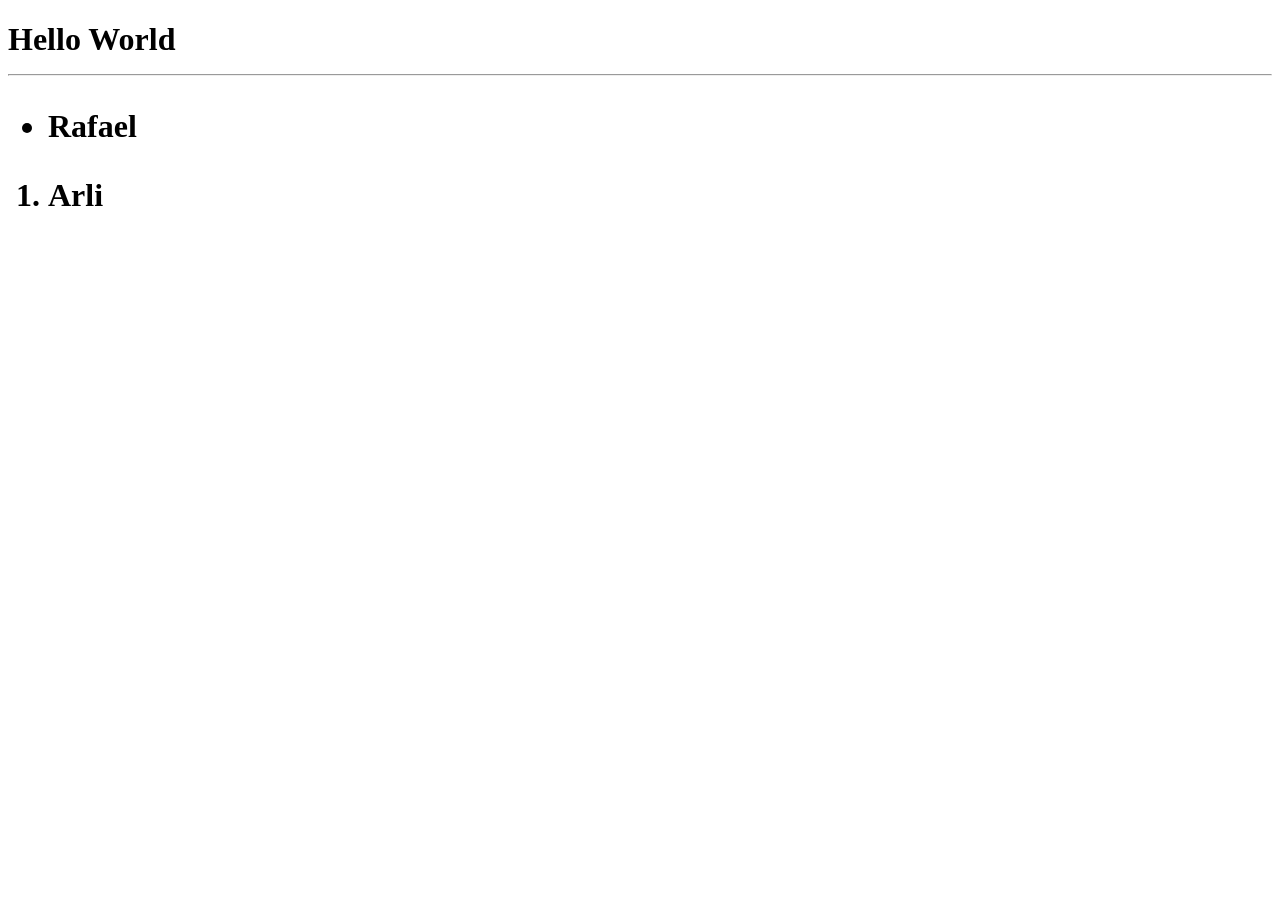
<file: index.html>
<!DOCTYPE html>
<html lang="en">
<head>
    <meta charset="UTF-8">
    <meta name="viewport" content="width=device-width, initial-scale=1.0">
    <title>Pertemuan 1</title>
</head>
<body>
    <h1>Hello World
    <br>
    <hr>
    <ul>
        <li>
        Rafael
        </li>
    </ul>

     <ol>
        <li>Arli</li>
    </ol>
    </h1>
</body>
</html>
</file>
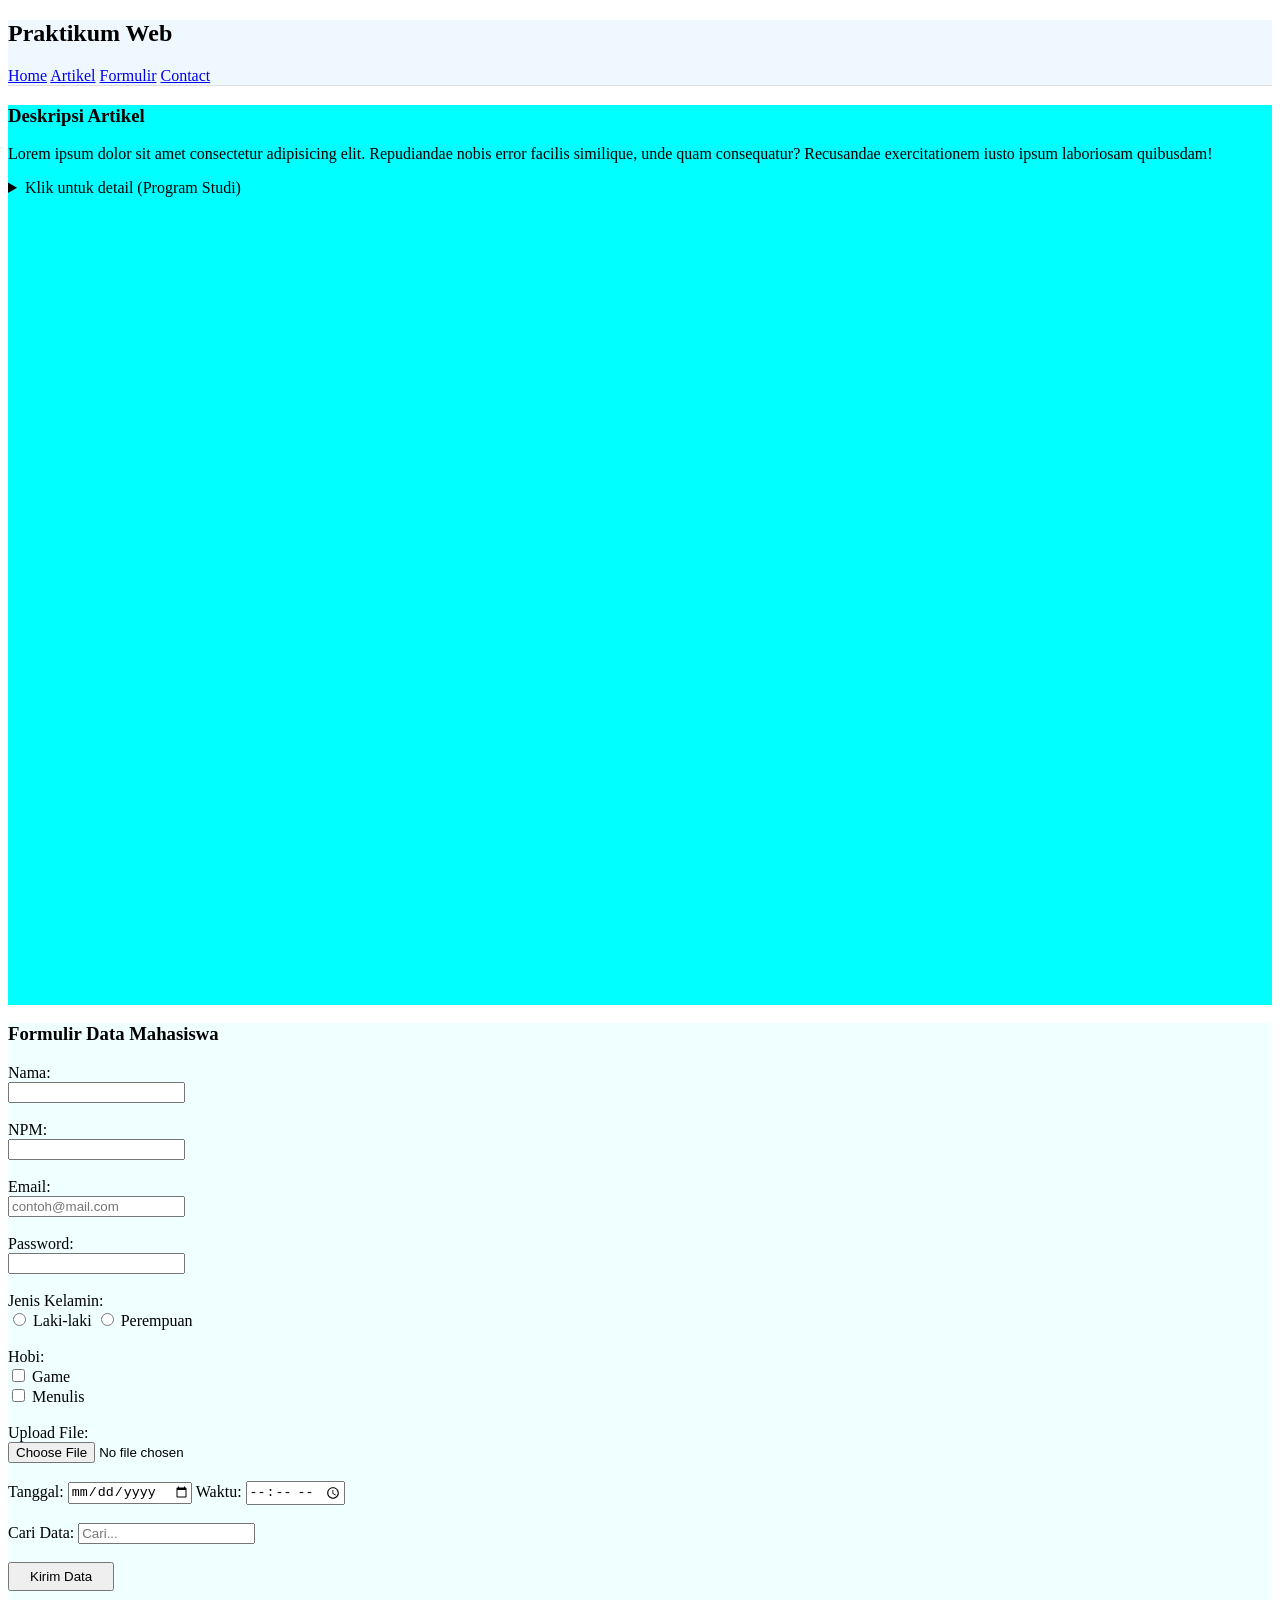
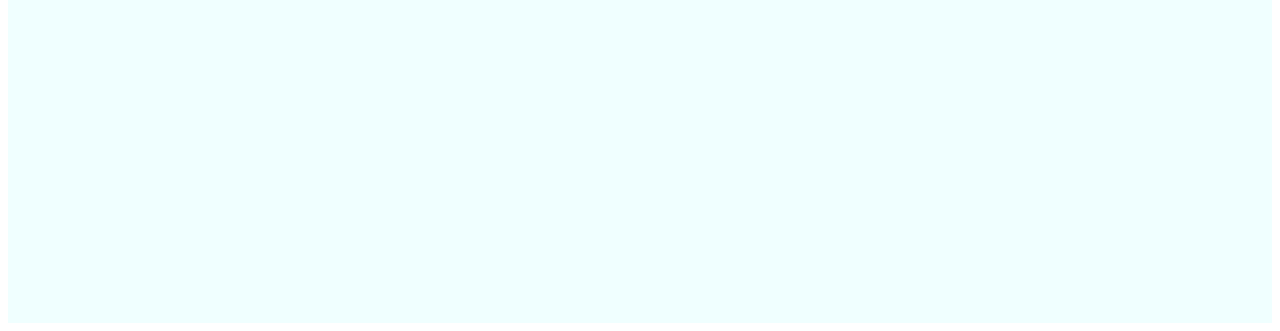
<file: PemWebpert3.html>
<!DOCTYPE html>
<html lang="id">
<head>
    <meta charset="UTF-8">
    <meta name="viewport" content="width=device-width, initial-scale=1.0">
    <title>Praktikum Pertemuan 3</title>
</head>
<body>

    <header style="background-color: aliceblue; border-bottom: 1px solid #ddd;"> 
        <h2>Praktikum Web</h2>
        <nav>
            <a href="Prak2Web.html">Home</a>
            <a href="#section1">Artikel</a>
            <a href="#section2">Formulir</a>
            <a href="#">Contact</a>
        </nav>
    </header>

    <section id="section1" style="background-color: aqua; min-height: 100vh;">
        <article>   
            <h3>Deskripsi Artikel</h3>
            <p>
                Lorem ipsum dolor sit amet consectetur adipisicing elit. 
                Repudiandae nobis error facilis similique, unde quam consequatur? 
                Recusandae exercitationem iusto ipsum laboriosam quibusdam!
            </p>
        </article>

        <aside> 
            <details>
                <summary>Klik untuk detail (Program Studi)</summary>
                <ul>   
                    <li>Ilmu Komputer</li>
                    <li>Sistem Informasi</li>
                </ul>
            </details>
        </aside>
    </section>

    <section id="section2" style="background-color: azure; min-height: 100vh;"> 
        <h3>Formulir Data Mahasiswa</h3>
        
        <form action="#" method="get" target="_blank">
            <label for="username">Nama:</label><br>
            <input type="text" id="username" name="Username" required>
            <br><br>

            <label for="npm">NPM:</label><br>
            <input type="text" id="npm" name="npm">
            <br><br>

            <label for="email">Email:</label><br>
            <input type="email" name="email" id="email" placeholder="contoh@mail.com">
            <br><br>

            <label for="password">Password:</label><br>
            <input type="password" name="password" id="password">
            <br><br>

            <label>Jenis Kelamin:</label><br>
            <input type="radio" name="jk" id="lk" value="Laki-laki">
            <label for="lk">Laki-laki</label>
            <input type="radio" name="jk" id="pr" value="Perempuan">
            <label for="pr">Perempuan</label>
            <br><br>

            <label>Hobi:</label><br>
            <input type="checkbox" name="hobi[]" id="game" value="Game">
            <label for="game">Game</label><br>
            <input type="checkbox" name="hobi[]" id="menulis" value="Menulis">
            <label for="menulis">Menulis</label>
            <br><br>

            <label for="upload">Upload File:</label><br>
            <input type="file" name="upload" id="upload">
            <br><br>

            <label for="tanggal">Tanggal:</label>
            <input type="date" name="tanggal" id="tanggal">
            
            <label for="waktu">Waktu:</label>
            <input type="time" name="waktu" id="waktu">
            <br><br>

            <input type="hidden" name="role" value="Mahasiswa">
            <input type="hidden" name="jurusan" value="Ilmu Komputer">

            <label for="search">Cari Data:</label>
            <input type="search" id="search" name="search" placeholder="Cari...">
            <br><br>

            <button type="submit" style="padding: 5px 20px; cursor: pointer;">Kirim Data</button>
        </form>
    </section>

</body>
</html>
</file>
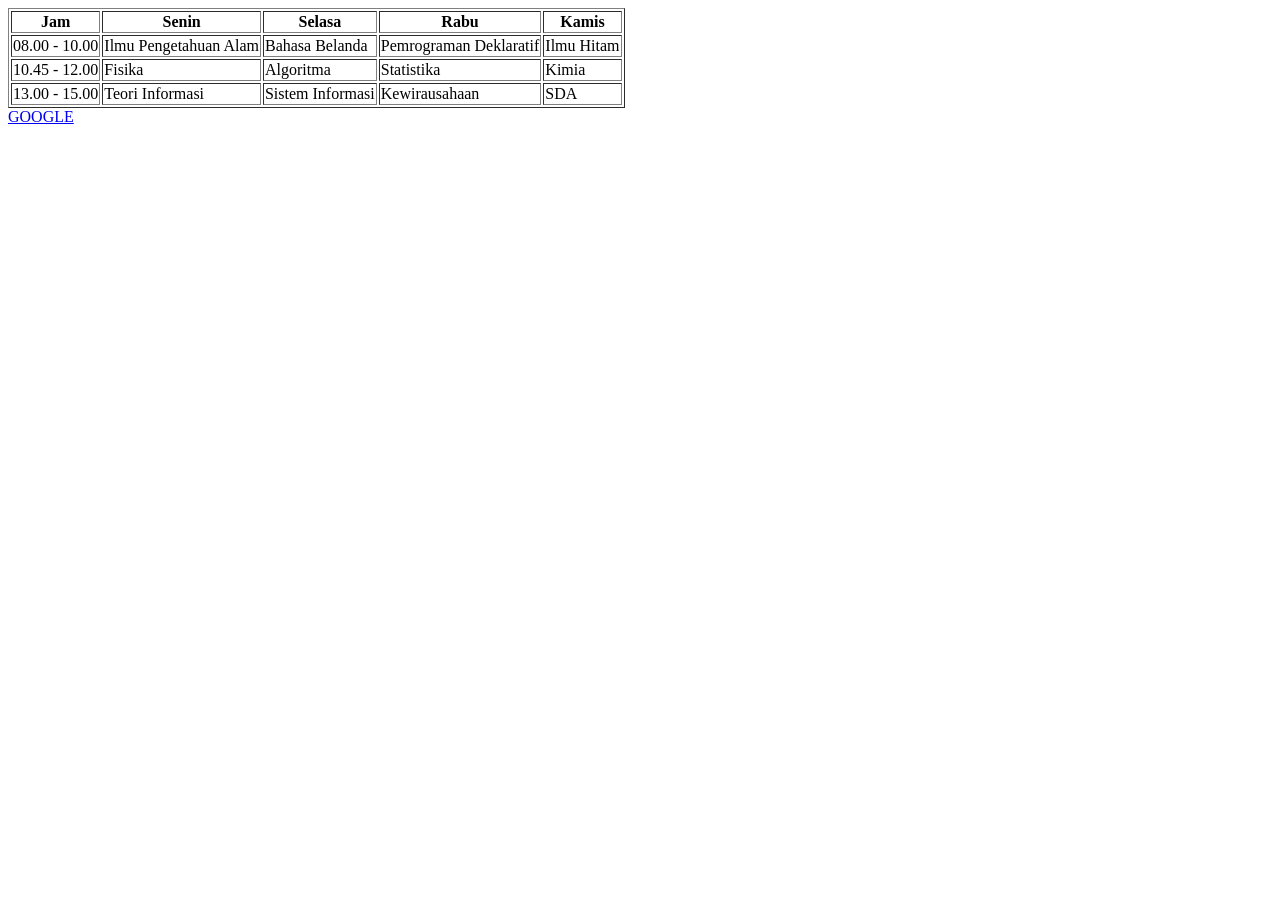
<file: pert2.html>
<!DOCTYPE html>
<html lang="en">
<head>
    <meta charset="UTF-8">
    <meta name="viewport" content="width=device-width, initial-scale=1.0">
    <title>Jadwal Kuliah</title>
</head>
<body>
    <table border="1">
        <tr>
            <th>Jam</th>
            <th>Senin</th>
            <th>Selasa</th>
            <th>Rabu</th>
            <th>Kamis</th>
        </tr>
        <tr>
            <td>08.00 - 10.00</td>
            <td>Ilmu Pengetahuan Alam</td>
            <td>Bahasa Belanda</td>
            <td>Pemrograman Deklaratif</td>
            <td>Ilmu Hitam</td>
        </tr>
        <tr>
            <td>10.45 - 12.00</td>
            <td>Fisika</td>
            <td>Algoritma</td>
            <td>Statistika</td>
            <td>Kimia</td>
        </tr>
        <tr>
            <td>13.00 - 15.00</td>
            <td>Teori Informasi</td>
            <td>Sistem Informasi</td>
            <td>Kewirausahaan</td>
            <td>SDA</td>
        </tr>
    </table>
    <a href="https://www.google.com">GOOGLE</a>
</body>
</html>
</file>
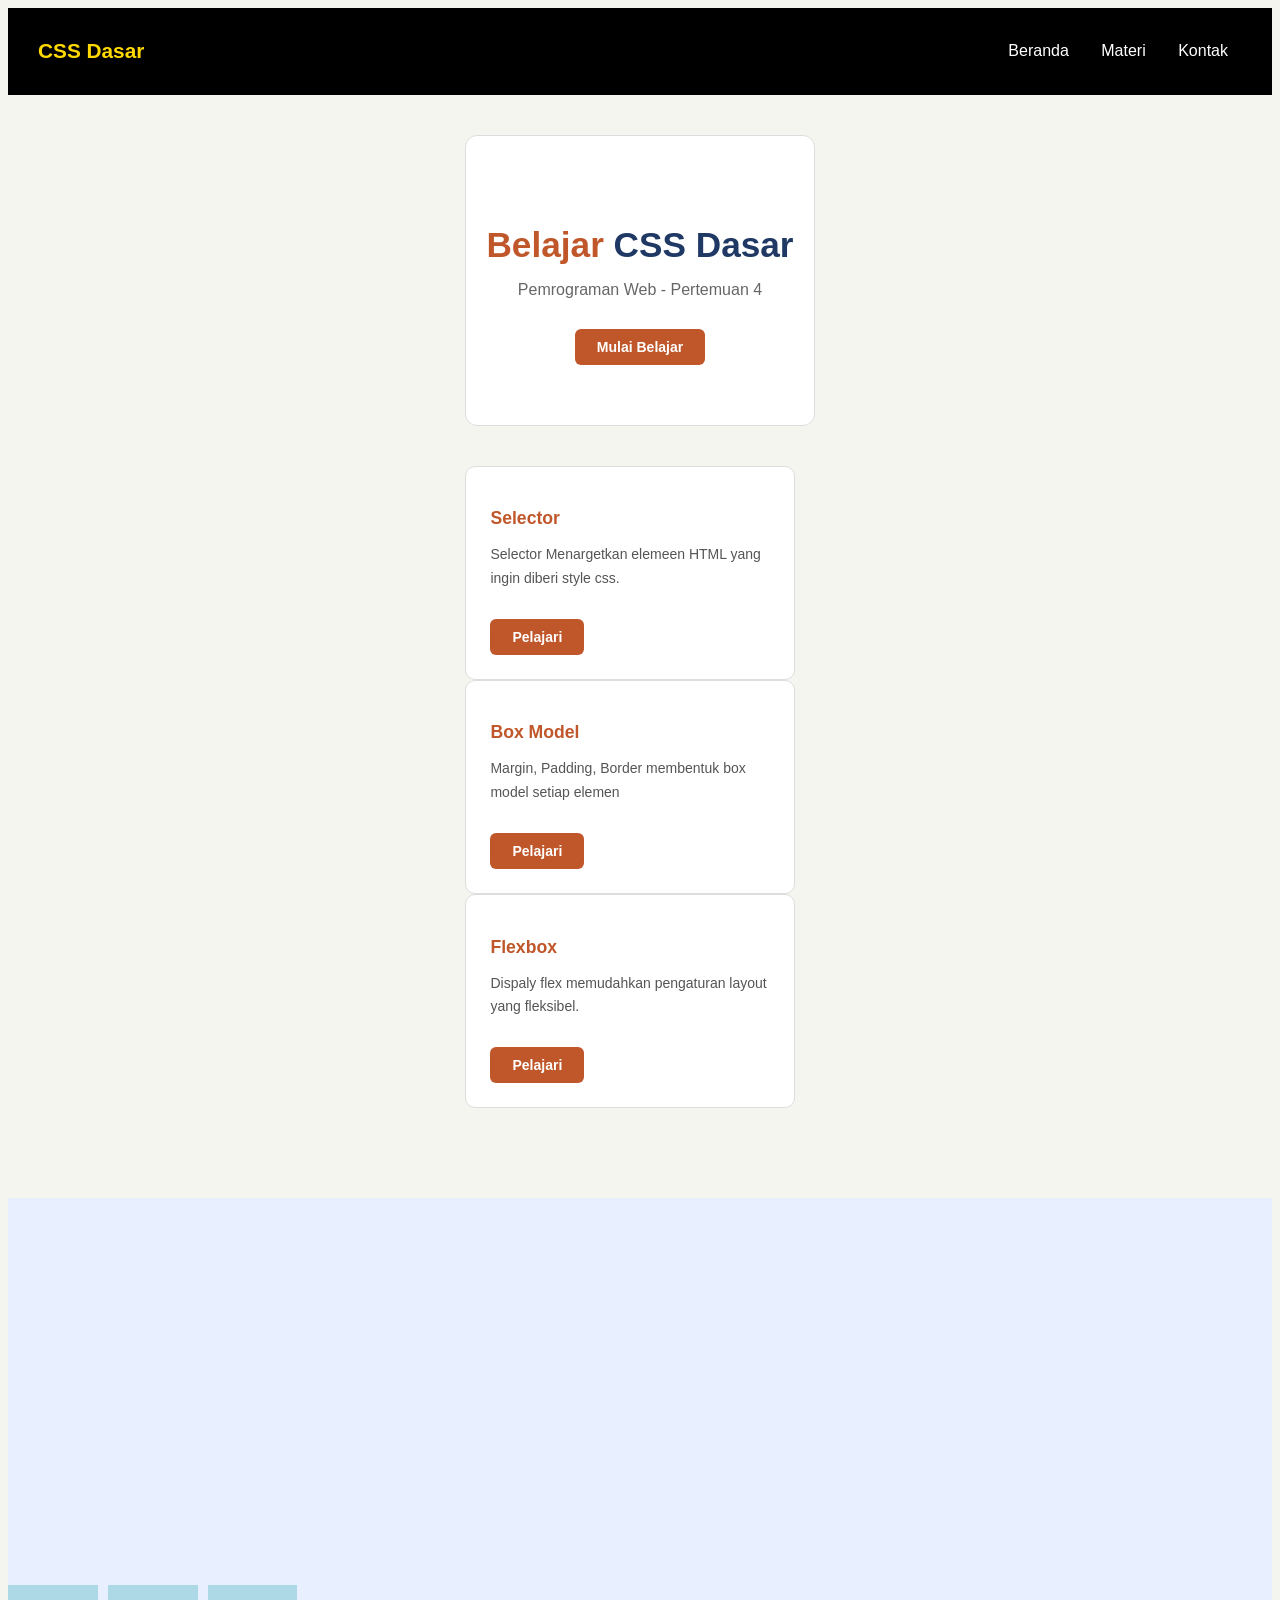
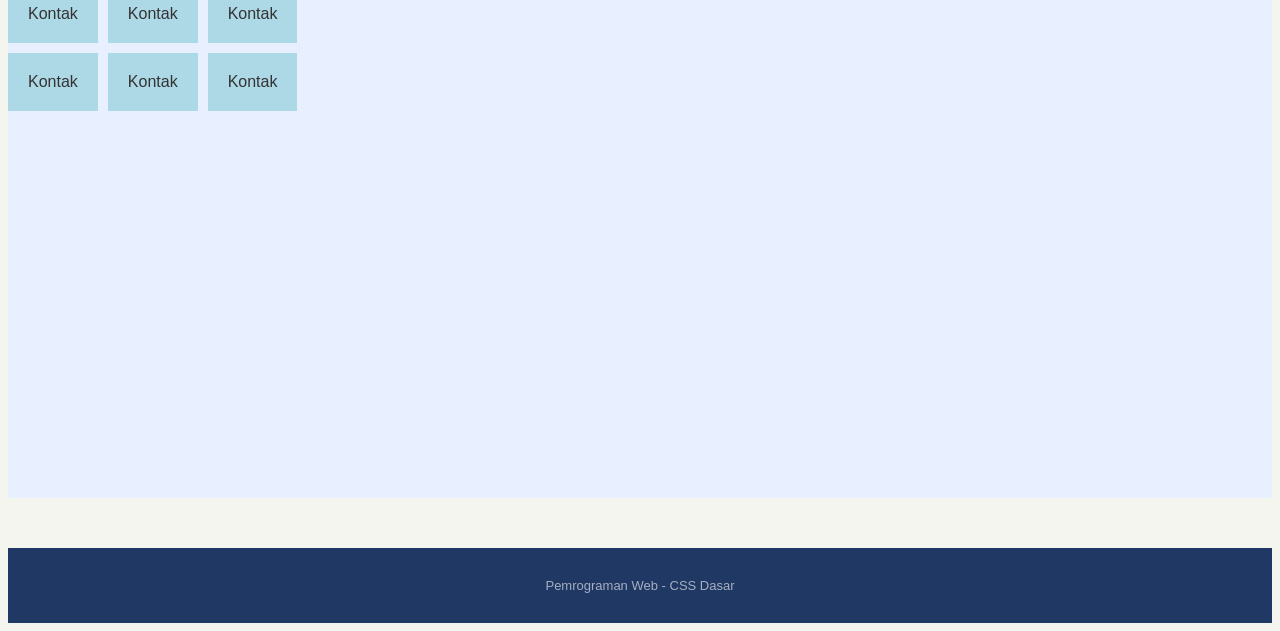
<file: pert4/pert4.html>
<!DOCTYPE html>
<html lang="en">
<head>
    <meta charset="UTF-8">
    <meta name="viewport" content="width=device-width, initial-scale=1.0">
    <title>Pertemuan 4</title>
    <link rel="stylesheet" href="style.css">
</head>
<body>
    
    <nav id="navbar">
        <h1>CSS Dasar</h1>
        <div>
            <a href="#beranda">Beranda</a>
            <a href="#materi">Materi</a>
            <a href="#kontak">Kontak</a>
        </div>
    </nav>
    
    <section id="beranda" class="section">
        <div class="container">
            <div class="hero">
                <h2>
                    <span>Belajar</span> CSS Dasar
                </h2>
                <p>Pemrograman Web - Pertemuan 4</p>
                <button class="tombol">Mulai Belajar</button>
            </div>

            <div id="kartu-grid">
                <div class="kartu">
                    <h3>Selector</h3>
                    <p>Selector Menargetkan elemeen HTML yang ingin diberi style css.</p>
                    <button class="tombol">Pelajari</button>
                </div>

                <div class="kartu">
                    <h3>Box Model</h3>
                    <p>Margin, Padding, Border membentuk box model setiap elemen</p>
                    <button class="tombol">Pelajari</button>
                </div>

                <div class="kartu">
                    <h3>Flexbox</h3>
                    <p>Dispaly flex memudahkan pengaturan layout yang fleksibel.</p>
                    <button class="tombol">Pelajari</button>
                </div>
            </div>
        </div>
    </section>

    <section id="materi" class="section">
        <div class="grid">
            <div>Kontak</div>
            <div>Kontak</div>
            <div>Kontak</div>
            <div>Kontak</div>
            <div>Kontak</div>
            <div>Kontak</div>
        </div>
    </section>

    <footer>
        Pemrograman Web - CSS Dasar
    </footer>
</body>
</html>
</file>
<file: pert4/style.css>
/* ===== BODY ===== */
body {
  font-family: Arial, sans-serif;
  font-size: 16px;
  background-color: #f5f5f0;
  color: #333;
}

/* ===== NAVBAR ===== */
#navbar {
  display: flex;
  justify-content: space-between;
  align-items: center;
  background-color: #000000;
  padding: 14px 30px;
  position: sticky;
  top: 0;
}

#navbar h1 {
  color: rgb(255, 217, 0);
  font-size: 1.3rem;
}

#navbar a {
  color: white;
  text-decoration: none;
  padding: 6px 14px;
  border-radius: 4px;
}

#navbar a:hover {
  background-color: rgba(255,255,255,0.2);
}

/* ===== CONTAINER ===== */
.container {
  max-width: 1100px;
  margin: 40px auto;
  padding: 0 24px;
}

/* ===== HERO SECTION ===== */
.hero {
  text-align: center;
  padding: 60px 20px;
  background-color: white;
  border-radius: 12px;
  margin-bottom: 40px;
  border: 1px solid #ddd;
}

.hero h2 {
  font-size: 2.2rem;
  color: #1F3864;
  margin-bottom: 12px;
}

.hero h2 span:nth-child(1) {
  color: #C0572A;
}

.hero p {
  color: #666;
  font-size: 1rem;
}

/* ===== KARTU ===== */
.kartu-grid {
  display: flex;
  gap: 20px;
  flex-wrap: wrap;
}

.kartu {
  background-color: white;
  border: 1px solid #ddd;
  border-radius: 10px;
  padding: 24px;
  width: 280px;
  flex: 1 1 250px;
}

.kartu h3 {
  font-size: 1.1rem;
  color: #C0572A;
  margin-bottom: 8px;
}

.kartu p {
  font-size: 14px;
  color: #555;
  line-height: 1.7;
}

/* ===== TOMBOL ===== */
.tombol {
  display: inline-block;
  background-color: #C0572A;
  color: white;
  padding: 10px 22px;
  border: none;
  border-radius: 6px;
  font-size: 14px;
  font-weight: bold;
  margin-top: 14px;
  cursor: pointer;
}

.tombol:hover {
  background-color: #a04523;
}

.section {
  min-height: 100vh;
  display: flex;
  align-items: center;
  margin-bottom: 50px;
}

#beranda {
  background-color: #f5f5f0;
}

#materi {
  background-color: #e8f0ff;
  align-items: center;
}

#kontak {
  background-color: #ffe8e8;
}

.grid {
  display: grid;
  grid-template-columns: repeat(3, 1fr);
  gap: 10px;
  justify-content: center;
}

.grid div {
  background: lightblue;
  padding: 20px;
  text-align: center;
}

/* ===== FOOTER ===== */
footer {
  text-align: center;
  padding: 30px;
  background-color: #1F3864;
  color: rgba(255,255,255,0.6);
  font-size: 13px;
}
</file>
